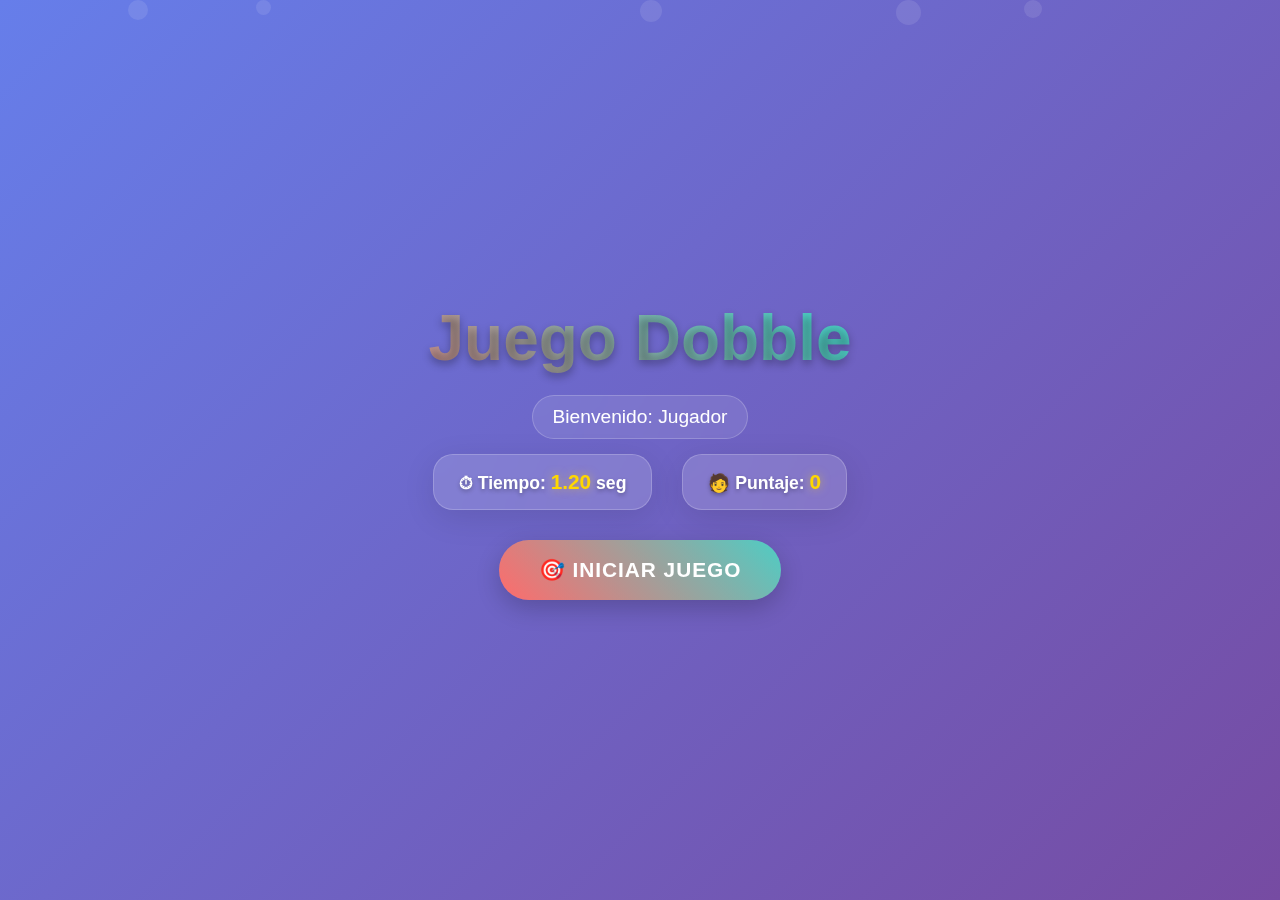
<file: dobble-web/frontend/Dobble.html>
<!DOCTYPE html>
<html lang="es">
<head>
  <meta charset="UTF-8" />
  <meta name="viewport" content="width=device-width, initial-scale=1.0">
  <title>Juego Dobble</title>
  <link rel="stylesheet" href="css/Dobble.css" />
</head>
<body>
  <div class="background-particles">
    <div class="particle"></div>
    <div class="particle"></div>
    <div class="particle"></div>
    <div class="particle"></div>
    <div class="particle"></div>
  </div>

  <div class="container">
    <h1>Juego Dobble</h1>
    <p class="usuario">Bienvenido: <span id="nombreUsuario">undefined</span></p>
    
    <div class="info-juego">
      <div class="stat-card">
        ⏱ Tiempo: <span class="stat-value" id="tiempo">1.20</span> seg
      </div>
      <div class="stat-card">
        🧑 Puntaje: <span class="stat-value" id="puntaje">0</span>
      </div>
    </div>

    <button id="btnIniciar">🎯 Iniciar Juego</button>

    <div id="zonaJuego" style="display: none;">
      <div class="cartas">
        <div id="carta1" class="carta">
        </div>
        <div id="carta2" class="carta">
        </div>
      </div>
      
      <div id="resultado">¡Encuentra el símbolo común entre las dos cartas!</div>
      
      <div class="botones-juego">
        <button id="btnReiniciar" class="btn-secundario" style="display: none;">🔁 Reiniciar intento</button>
        <button id="btnMenu" class="btn-secundario" style="display: none;">🏠 Volver al menú</button>
      </div>
    </div>
  </div>

  <script src="js/Dobble.js"></script>
</body>
</html>
</file>
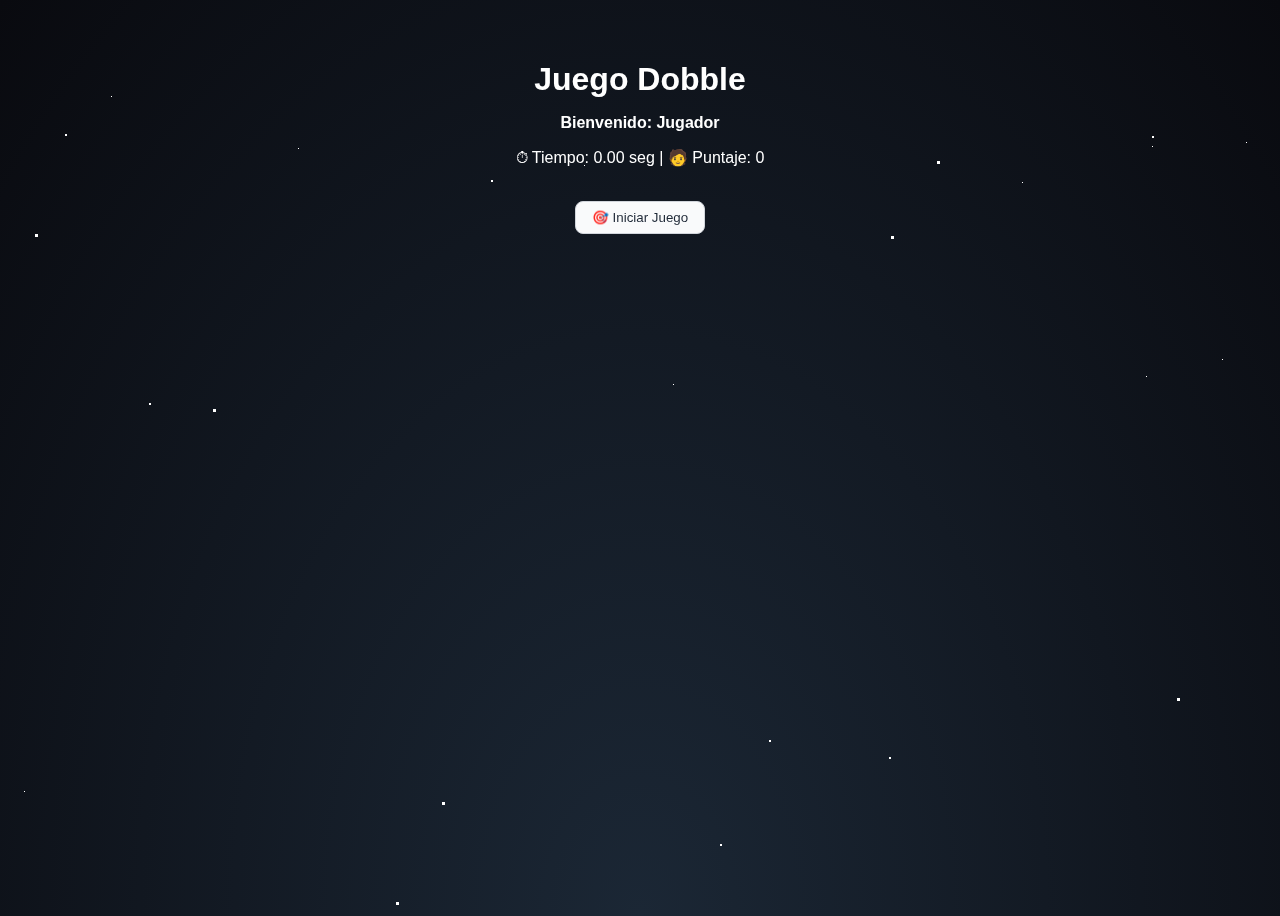
<file: dobble-web/frontend/juego.html>
<!DOCTYPE html>
<html lang="es">
<head>
  <meta charset="UTF-8" />
  <title>Juego Dobble</title>
  <link rel="stylesheet" href="css/style.css">
</head>
<body>

<!-- Fondo de estrellas -->
<div class="stars-container">
    <div class="stars1"></div>
    <div class="stars2"></div>
    <div class="stars3"></div>
</div>

<!-- Contenido principal del juego -->
<div class="game-content">
  <h1>Juego Dobble</h1>
  <p class="usuario">Bienvenido: <span id="nombreUsuario">undefined</span></p>
  <div class="info-juego">
    ⏱ Tiempo: <span id="tiempo">0.00</span> seg | 🧑 Puntaje: <span id="puntaje">0</span>
  </div>
  <br>
  <button id="btnIniciar">🎯 Iniciar Juego</button>

  <div id="zonaJuego" style="display: none;">
    <div class="cartas">
      <div id="carta1" class="carta">
        <div class="figurasContainer" id="figurasCarta1"></div>
      </div>
      <div id="carta2" class="carta">
        <div class="figurasContainer" id="figurasCarta2"></div>
      </div>
    </div>
    <br>
<button id="btnPausa">⏸ Pausa</button>

<div id="menuPausa" style="display: none; margin-top: 2rem;">
  <p>⏸ Juego en pausa</p>
  <button id="btnReanudar">▶ Reanudar</button>
  <button id="btnVolverMenu">🔙 Volver al Menú</button>
</div>
      <div class="botones-juego">
        
        
      <button id="btnReiniciar" style="display:none;">🔁 Reiniciar intento</button>
      <button id="btnMenu" style="display:none;">🏠 Volver al menú</button>
    </div>
  </div>
</div>

<script src="js/juegoO.js"></script>
</body>
</html>
</file>
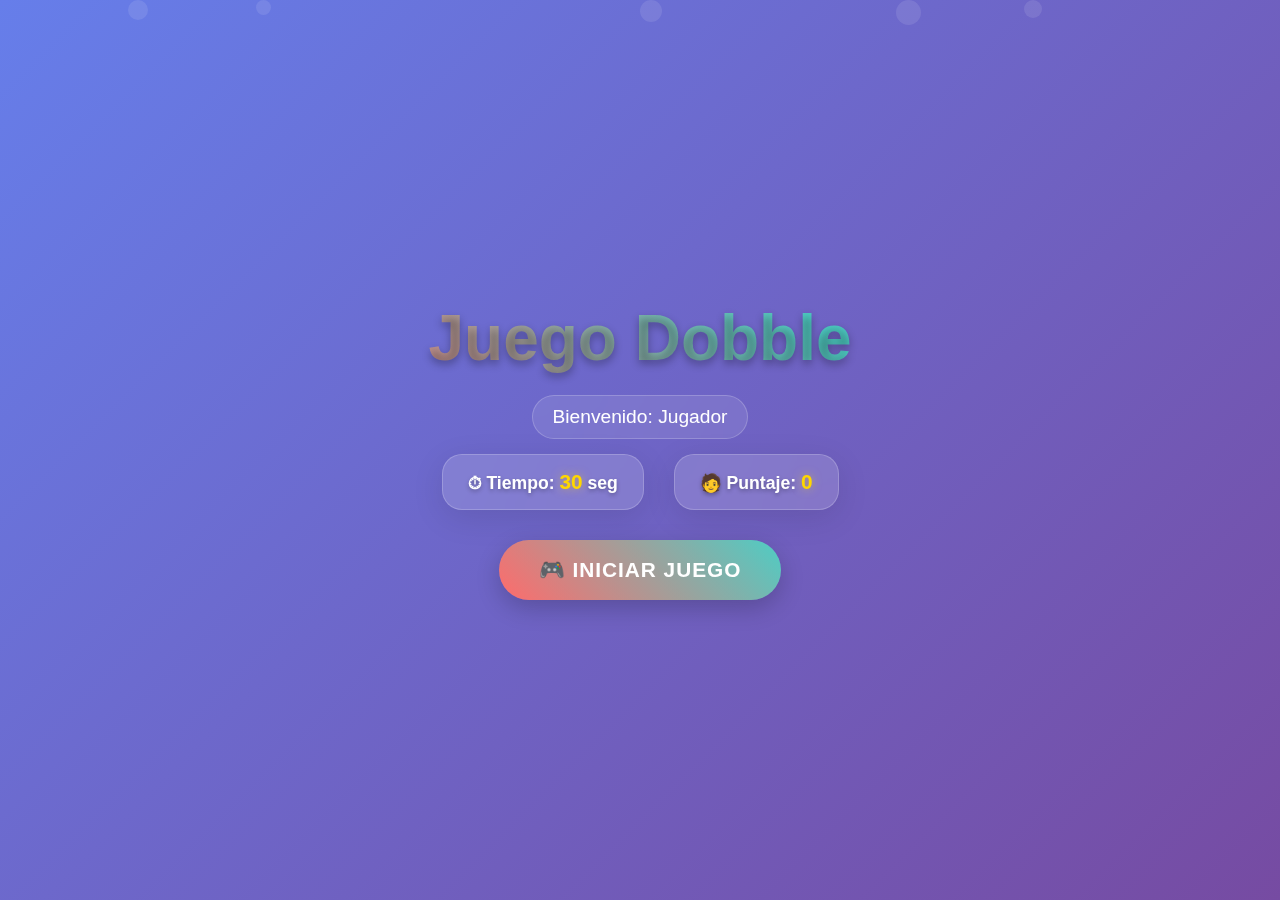
<file: dobble-web/frontend/juegoCR.html>
<!DOCTYPE html>
<html lang="es">
<head>
  <meta charset="UTF-8" />
  <meta name="viewport" content="width=device-width, initial-scale=1.0">
  <title>Juego Dobble</title>
  <link rel="stylesheet" href="css/JCTime.css" />
</head>
<body>
  <div class="background-particles">
    <div class="particle"></div>
    <div class="particle"></div>
    <div class="particle"></div>
    <div class="particle"></div>
    <div class="particle"></div>
  </div>

  <div class="container">
    <h1>Juego Dobble</h1>
    
    <p class="usuario">Bienvenido: <span id="nombreUsuario"></span></p>

    
    <div class="info-juego">
      <div class="stat-card">
        ⏱ Tiempo: <span class="stat-value" id="tiempo">30</span> seg
      </div>
      <div class="stat-card">
        🧑 Puntaje: <span class="stat-value" id="puntaje">0</span>
      </div>
    </div>

   <button id="btnIniciar">🎮 Iniciar juego</button>

    <div id="zonaJuego" style="display: none;">
      <div class="cartas">
        <div id="carta1" class="carta">
        </div>
        <div id="carta2" class="carta">
        </div>
      </div>
      
      <div id="resultado">¡Encuentra el símbolo común entre las dos cartas!</div>
      
<button id="btnPausa">⏸ Pausa</button>

<div id="menuPausa" style="display: none; margin-top: 2rem;">
  <p>⏸ Juego en pausa</p>
  <button id="btnReanudar">▶ Reanudar</button>
  <button id="btnVolverMenu">🔙 Volver al Menú</button>
</div>
      <div class="botones-juego">
        
        
      <button id="btnReiniciar" style="display:none;">🔁 Reiniciar intento</button>
      <button id="btnMenu" style="display:none;">🏠 Volver al menú</button>

      </div>
    </div>
  </div>

  <script src="js/JCTime.js"></script>
</body>
</html>
</file>
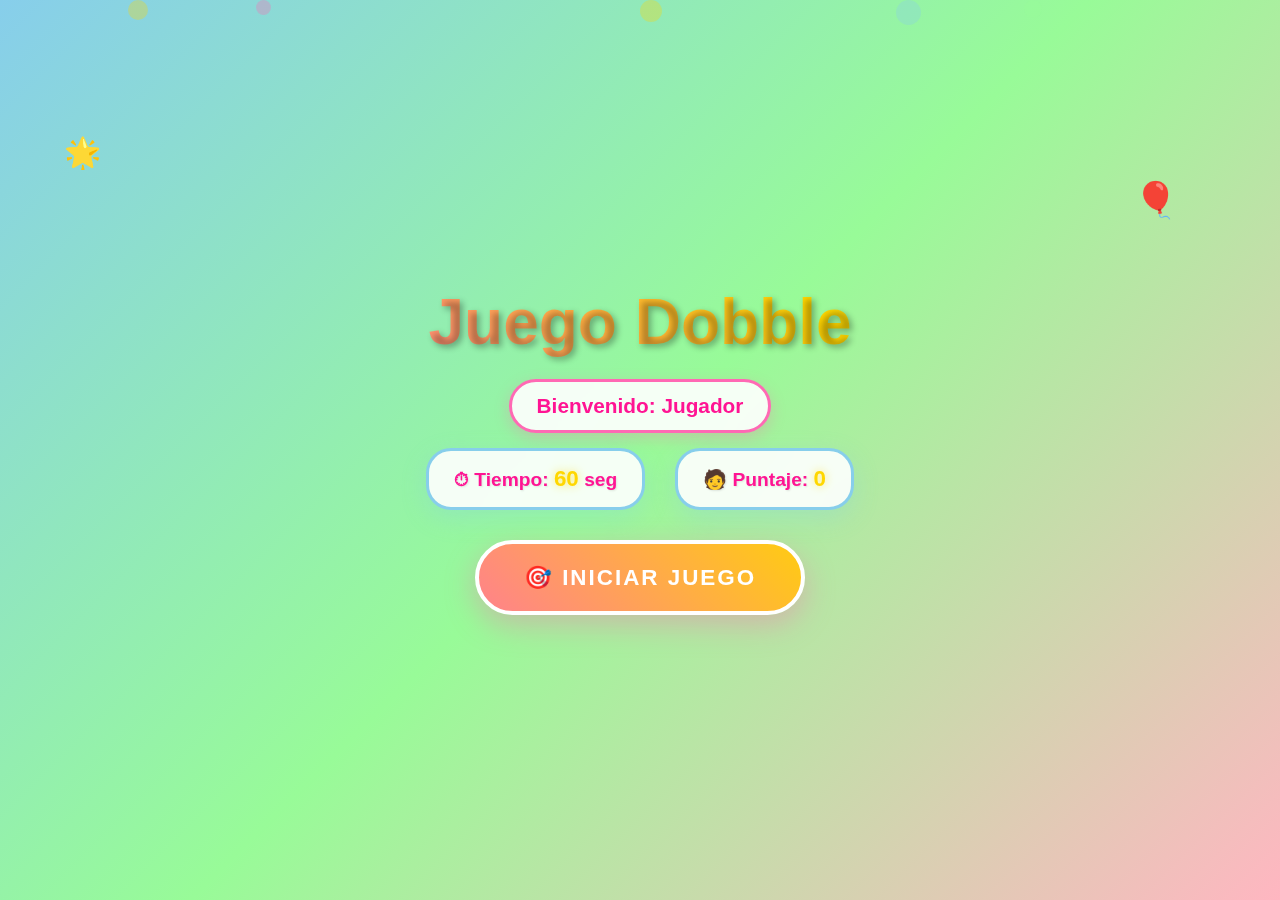
<file: dobble-web/frontend/juegoEdu.html>
<!DOCTYPE html>
<html lang="es">
<head>
  <meta charset="UTF-8" />
  <meta name="viewport" content="width=device-width, initial-scale=1.0">
  <title>Juego Dobble</title>
  <link rel="stylesheet" href="css/Educativo.css" />
</head>
<body>

  <div class="background-particles">
  <div class="particle"></div>
  <div class="particle"></div>
  <div class="particle"></div>
  <div class="particle"></div>
  <div class="particle"></div>
</div>



  <div class="container">
    <h1>Juego Dobble</h1>
    <p class="usuario">Bienvenido: <span id="nombreUsuario">undefined</span></p>
    
    <div class="info-juego">
      <div class="stat-card">
        ⏱ Tiempo: <span class="stat-value" id="tiempo">60</span> seg
      </div>
      <div class="stat-card">
        🧑 Puntaje: <span class="stat-value" id="puntaje">0</span>
      </div>
    </div>

    <button id="btnIniciar">🎯 Iniciar Juego</button>

    <div id="zonaJuego" style="display: none;">
      <div class="cartas">
        <div id="carta1" class="carta">
        </div>
        <div id="carta2" class="carta">
        </div>
      </div>
      
      <div id="resultado">¡Encuentra el símbolo común entre las dos cartas!</div>
      
<button id="btnPausa">⏸ Pausa</button>

<div id="menuPausa" style="display: none; margin-top: 2rem;">
  <p>⏸ Juego en pausa</p>
  <button id="btnReanudar">▶ Reanudar</button>
  <button id="btnVolverMenu">🔙 Volver al Menú</button>
</div>



      <div class="botones-juego">
        <button id="btnReiniciar" class="btn-secundario" style="display: none;">🔁 Reiniciar intento</button>
        <button id="btnMenu" class="btn-secundario" style="display: none;">🏠 Volver al menú</button>
      </div>
    </div>
  </div>

  <script src="js/Educativo.js"></script>
</body>
</html>
</file>
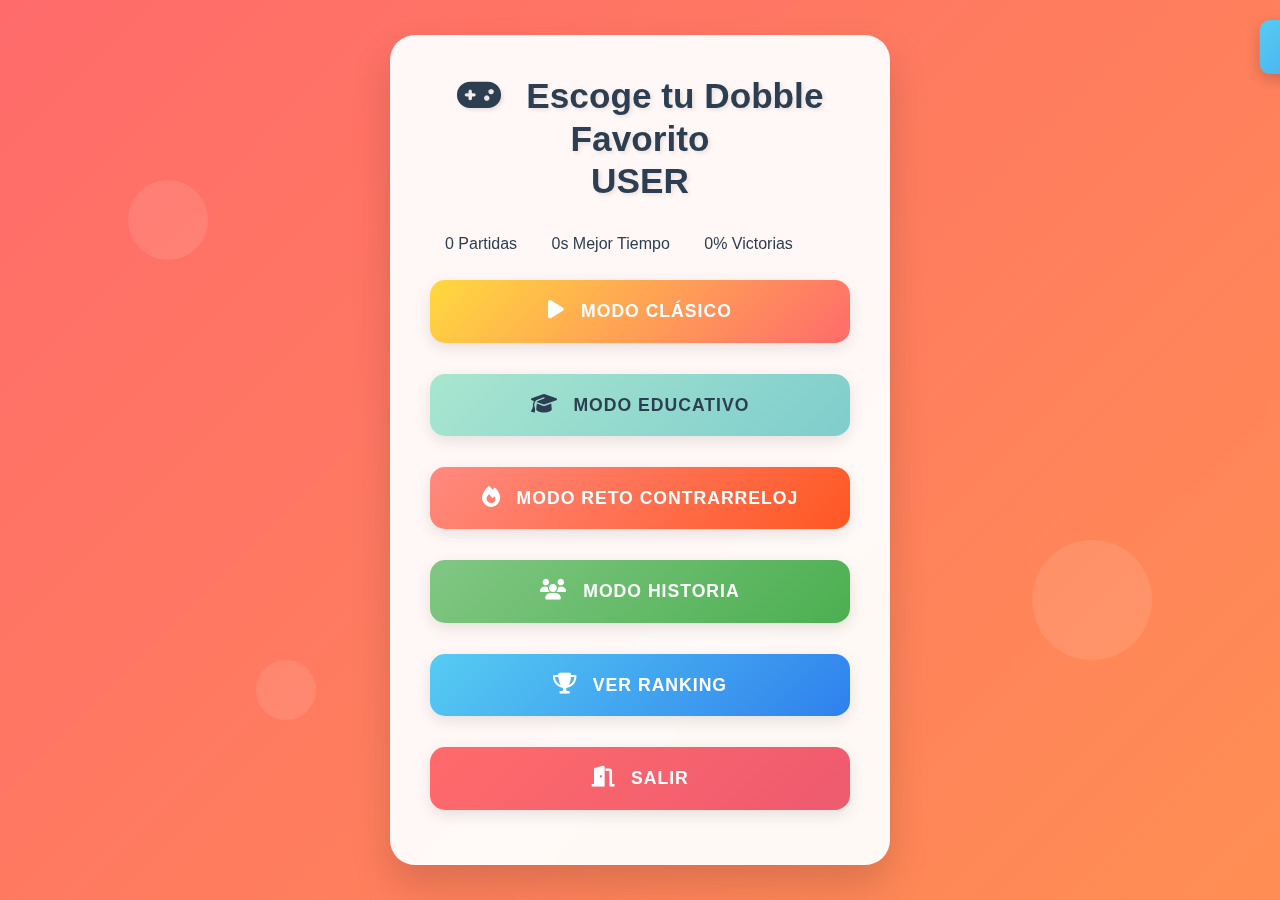
<file: dobble-web/frontend/Menu2.0.html>
<!DOCTYPE html>
<html lang="es">
<head>
    <meta charset="UTF-8">
    <meta name="viewport" content="width=device-width, initial-scale=1.0">
    <title>Dobble - Escoge tu Modo Favorito</title>
    <link href="https://cdnjs.cloudflare.com/ajax/libs/bootstrap/5.3.0/css/bootstrap.min.css" rel="stylesheet">
    <link href="https://cdnjs.cloudflare.com/ajax/libs/font-awesome/6.4.0/css/all.min.css" rel="stylesheet">
    <link rel="stylesheet" href="css/Menu.css" />
</head>
<body>
    <div class="floating-circles">
        <div class="circle"></div>
        <div class="circle"></div>
        <div class="circle"></div>
    </div>

    <div class="game-container" id="gameContainer">
        <h1 class="title">
            <i class="fas fa-gamepad me-3"></i>
            Escoge tu Dobble Favorito
            </br>
            <div>
                <span id="nombreUsuarioMenu" class="nombre-jugador"></span>
            </div>
        </h1>

        <div id="stats">
            <div class="stat-item">
                <span id="gamesPlayed">0</span> Partidas<br>
            </div>
            <div class="stat-item">
                <span id="bestTime">0s</span> Mejor Tiempo<br>
            </div>
            <div class="stat-item">
                <span id="winRate">0%</span> Victorias
            </div>
        </div>
    </br>

        <div class="d-grid gap-3">
            <button class="btn game-mode-btn btn-classic" onclick="selectMode('classic')">
                <i class="fas fa-play mode-icon"></i>
                Modo Clásico
            </button>
            
            <button class="btn game-mode-btn btn-educational" onclick="selectMode('educational')">
                <i class="fas fa-graduation-cap mode-icon"></i>
                Modo Educativo
            </button>
            
            <button class="btn game-mode-btn btn-challenge" onclick="selectMode('challenge')">
                <i class="fas fa-fire mode-icon"></i>
                Modo Reto Contrarreloj
            </button>
            
            <button class="btn game-mode-btn btn-collaborative" onclick="selectMode('collaborative')">
                <i class="fas fa-users mode-icon"></i>
                Modo Historia
            </button>
            
            <button class="btn game-mode-btn btn-ranking" onclick="selectMode('ranking')">
            <i class="fas fa-trophy mode-icon"></i>
            Ver Ranking
            </button>
            
            <button class="btn game-mode-btn btn-exit" onclick="exitGame()">
                <i class="fas fa-door-open mode-icon"></i>
                Salir
            </button>
        </div>
    </div>

    <div class="notification" id="notification">
        <i class="fas fa-check-circle me-2"></i>
        <span id="notificationText">Modo seleccionado!</span>
    </div>

    <script src="https://cdnjs.cloudflare.com/ajax/libs/bootstrap/5.3.0/js/bootstrap.bundle.min.js"></script>
<script src="js/Menu.js"></script>
</body>
</html>
</file>
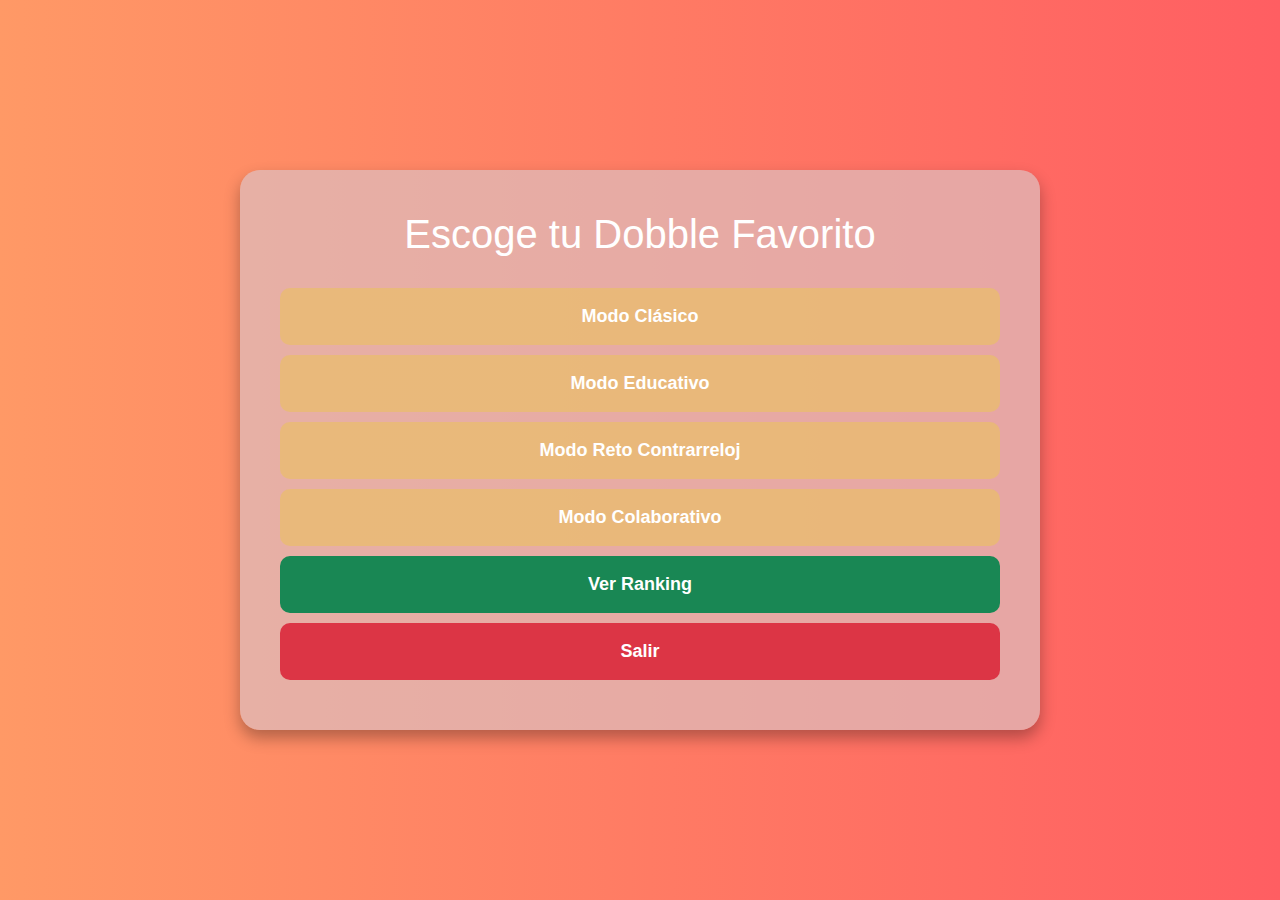
<file: dobble-web/frontend/novale.html>
<!DOCTYPE html>
<html lang="es">
<head>
  <meta charset="UTF-8">
  <title>Menú de Juego - Dobble</title>
  <link href="https://cdn.jsdelivr.net/npm/bootstrap@5.3.6/dist/css/bootstrap.min.css" rel="stylesheet">
  <style>
    body {
      background: linear-gradient(to right, #ff9966, #ff5e62);
      height: 100vh;
      margin: 0;
      display: flex;
      align-items: center;
      justify-content: center;
      font-family: 'Segoe UI', sans-serif;
    }

    .menu-container {
      background: rgba(222, 188, 188, 0.734);
      padding: 40px;
      border-radius: 20px;
      box-shadow: 0 8px 16px rgba(0,0,0,0.3);
      text-align: center;
      width: 80%;
      max-width: 800px;
    }

    h1 {
      margin-bottom: 30px;
      color: #ffffff;
    }

    .mode-btn {
      display: block;
      width: 100%;
      padding: 15px;
      margin: 10px 0;
      border: none;
      border-radius: 10px;
      background-color: #eabe6ab7;
      color: rgb(255, 255, 255);
      font-size: 18px;
      font-weight: bold;
      transition: 0.3s;
    }

    .mode-btn:hover {
      background-color: #dfd21f;
    }
  </style>
</head>
<body>

  <div class="menu-container">
    <h1>Escoge tu Dobble Favorito</h1>
    <button class="mode-btn" onclick="location.href='juego.html'">Modo Clásico</button>
    <button class="mode-btn" onclick="location.href='juegoEdu.html'">Modo Educativo</button>
    <button class="mode-btn" onclick="location.href='juegoCR.html'">Modo Reto Contrarreloj</button>
    <button class="mode-btn" onclick="location.href='Dobble.html'">Modo Colaborativo</button>
    <button class="mode-btn bg-success" onclick="location.href='Rankin.html'">Ver Ranking</button>
    <button class="mode-btn bg-danger" onclick="location.href='index.html'">Salir</button>
  </div>

</body>
</html>
</file>
<file: dobble-web/frontend/css/Dobble.css>
* {
      margin: 0;
      padding: 0;
      box-sizing: border-box;
    }

    body {
      font-family: 'Arial', sans-serif;
      background: linear-gradient(135deg, #667eea 0%, #764ba2 100%);
      min-height: 100vh;
      overflow-x: hidden;
      position: relative;
    }

    /* Partículas flotantes de fondo */
    .background-particles {
      position: fixed;
      top: 0;
      left: 0;
      width: 100%;
      height: 100%;
      pointer-events: none;
      z-index: 0;
    }

    .particle {
      position: absolute;
      background: rgba(255, 255, 255, 0.1);
      border-radius: 50%;
      animation: float 6s ease-in-out infinite;
    }

    .particle:nth-child(1) { width: 20px; height: 20px; left: 10%; animation-delay: 0s; }
    .particle:nth-child(2) { width: 15px; height: 15px; left: 20%; animation-delay: 1s; }
    .particle:nth-child(3) { width: 25px; height: 25px; left: 70%; animation-delay: 2s; }
    .particle:nth-child(4) { width: 18px; height: 18px; left: 80%; animation-delay: 3s; }
    .particle:nth-child(5) { width: 22px; height: 22px; left: 50%; animation-delay: 4s; }

    @keyframes float {
      0%, 100% { transform: translateY(100vh) rotate(0deg); opacity: 0; }
      10%, 90% { opacity: 1; }
      50% { transform: translateY(-100px) rotate(180deg); }
    }

    .container {
      position: relative;
      z-index: 1;
      max-width: 1200px;
      margin: 0 auto;
      padding: 20px;
      min-height: 100vh;
      display: flex;
      flex-direction: column;
      align-items: center;
      justify-content: center;
    }

    h1 {
      font-size: 4rem;
      color: #fff;
      text-align: center;
      margin-bottom: 20px;
      text-shadow: 0 4px 8px rgba(0,0,0,0.3);
      background: linear-gradient(45deg, #ff6b6b, #4ecdc4, #45b7d1, #96ceb4);
      background-size: 400% 400%;
      -webkit-background-clip: text;
      -webkit-text-fill-color: transparent;
      background-clip: text;
      animation: gradientShift 3s ease-in-out infinite;
    }

    @keyframes gradientShift {
      0%, 100% { background-position: 0% 50%; }
      50% { background-position: 100% 50%; }
    }

    .usuario {
      color: #fff;
      font-size: 1.2rem;
      margin-bottom: 15px;
      padding: 10px 20px;
      background: rgba(255, 255, 255, 0.1);
      border-radius: 25px;
      backdrop-filter: blur(10px);
      border: 1px solid rgba(255, 255, 255, 0.2);
    }

    .info-juego {
      display: flex;
      gap: 30px;
      margin-bottom: 30px;
      flex-wrap: wrap;
      justify-content: center;
    }

    .stat-card {
      background: rgba(255, 255, 255, 0.15);
      backdrop-filter: blur(15px);
      border: 1px solid rgba(255, 255, 255, 0.2);
      border-radius: 20px;
      padding: 15px 25px;
      color: #fff;
      font-size: 1.1rem;
      font-weight: 600;
      text-shadow: 0 2px 4px rgba(0,0,0,0.3);
      transition: all 0.3s ease;
      box-shadow: 0 8px 32px rgba(0,0,0,0.1);
    }

    .stat-card:hover {
      transform: translateY(-5px);
      box-shadow: 0 12px 40px rgba(0,0,0,0.2);
    }

    .stat-value {
      font-size: 1.3rem;
      color: #ffd700;
      text-shadow: 0 0 10px rgba(255, 215, 0, 0.5);
    }

    #btnIniciar {
      background: linear-gradient(45deg, #ff6b6b, #4ecdc4);
      border: none;
      color: white;
      font-size: 1.3rem;
      font-weight: bold;
      padding: 18px 40px;
      border-radius: 50px;
      cursor: pointer;
      transition: all 0.3s ease;
      box-shadow: 0 8px 25px rgba(0,0,0,0.2);
      text-transform: uppercase;
      letter-spacing: 1px;
      position: relative;
      overflow: hidden;
    }

    #btnIniciar::before {
      content: '';
      position: absolute;
      top: 0;
      left: -100%;
      width: 100%;
      height: 100%;
      background: linear-gradient(90deg, transparent, rgba(255,255,255,0.2), transparent);
      transition: left 0.5s;
    }

    #btnIniciar:hover::before {
      left: 100%;
    }

    #btnIniciar:hover {
      transform: translateY(-3px) scale(1.05);
      box-shadow: 0 12px 35px rgba(0,0,0,0.3);
    }

    #btnIniciar:active {
      transform: translateY(-1px) scale(1.02);
    }

    #zonaJuego {
      width: 100%;
      max-width: 900px;
      margin-top: 30px;
    }

    .cartas {
      display: flex;
      gap: 40px;
      justify-content: center;
      margin-bottom: 30px;
      flex-wrap: wrap;
    }

    .carta {
      width: 280px;
      height: 280px;
      background: rgba(255, 255, 255, 0.95);
      border-radius: 50%;
      display: grid;
      grid-template-columns: repeat(3, 1fr);
      grid-template-rows: repeat(3, 1fr);
      gap: 8px;
      padding: 20px;
      box-shadow: 0 15px 50px rgba(0,0,0,0.2);
      border: 4px solid rgba(255, 255, 255, 0.8);
      transition: all 0.4s cubic-bezier(0.175, 0.885, 0.32, 1.275);
      position: relative;
      overflow: hidden;
    }

    .carta::before {
      content: '';
      position: absolute;
      top: -50%;
      left: -50%;
      width: 200%;
      height: 200%;
      background: conic-gradient(from 0deg, #ff6b6b, #4ecdc4, #45b7d1, #96ceb4, #ff6b6b);
      animation: rotate 4s linear infinite;
      z-index: -1;
    }

    .carta::after {
      content: '';
      position: absolute;
      top: 4px;
      left: 4px;
      right: 4px;
      bottom: 4px;
      background: rgba(255, 255, 255, 0.95);
      border-radius: 50%;
      z-index: -1;
    }

    @keyframes rotate {
      100% { transform: rotate(360deg); }
    }

    .carta:hover {
      transform: translateY(-10px) scale(1.05);
      box-shadow: 0 25px 60px rgba(0,0,0,0.3);
    }

    .simbolo {
      display: flex;
      align-items: center;
      justify-content: center;
      font-size: 2rem;
      background: rgba(255, 255, 255, 0.8);
      border-radius: 15px;
      transition: all 0.3s ease;
      cursor: pointer;
      border: 2px solid transparent;
      position: relative;
      overflow: hidden;
    }

    .simbolo::before {
      content: '';
      position: absolute;
      top: 50%;
      left: 50%;
      width: 0;
      height: 0;
      background: radial-gradient(circle, rgba(255,215,0,0.3) 0%, transparent 70%);
      transition: all 0.4s ease;
      transform: translate(-50%, -50%);
      border-radius: 50%;
    }

    .simbolo:hover::before {
      width: 120%;
      height: 120%;
    }

    .simbolo:hover {
      transform: scale(1.1);
      border-color: #ffd700;
      box-shadow: 0 0 20px rgba(255, 215, 0, 0.5);
    }

    .simbolo.correcto {
      animation: pulsoVerde 0.6s ease;
      background: linear-gradient(45deg, #4CAF50, #8BC34A);
      color: white;
      border-color: #4CAF50;
    }

    .simbolo.incorrecto {
      animation: sacudida 0.5s ease;
      background: linear-gradient(45deg, #f44336, #ff5722);
      color: white;
      border-color: #f44336;
    }

    @keyframes pulsoVerde {
      0% { transform: scale(1); box-shadow: 0 0 0 0 rgba(76, 175, 80, 0.7); }
      50% { transform: scale(1.2); box-shadow: 0 0 0 20px rgba(76, 175, 80, 0); }
      100% { transform: scale(1); box-shadow: 0 0 0 0 rgba(76, 175, 80, 0); }
    }

    @keyframes sacudida {
      0%, 100% { transform: translateX(0); }
      25% { transform: translateX(-5px); }
      75% { transform: translateX(5px); }
    }

    #resultado {
      text-align: center;
      font-size: 1.4rem;
      font-weight: bold;
      margin: 20px 0;
      padding: 15px;
      border-radius: 15px;
      background: rgba(255, 255, 255, 0.1);
      backdrop-filter: blur(10px);
      color: #fff;
      min-height: 60px;
      display: flex;
      align-items: center;
      justify-content: center;
    }

    .botones-juego {
      display: flex;
      gap: 20px;
      justify-content: center;
      margin-top: 20px;
      flex-wrap: wrap;
    }

    .btn-secundario {
      background: rgba(255, 255, 255, 0.2);
      border: 2px solid rgba(255, 255, 255, 0.3);
      color: white;
      font-size: 1rem;
      font-weight: 600;
      padding: 12px 25px;
      border-radius: 25px;
      cursor: pointer;
      transition: all 0.3s ease;
      backdrop-filter: blur(10px);
    }

    .btn-secundario:hover {
      background: rgba(255, 255, 255, 0.3);
      transform: translateY(-2px);
      box-shadow: 0 8px 25px rgba(0,0,0,0.2);
    }

    /* Efectos de entrada */
    .fade-in {
      animation: fadeIn 0.6s ease-in-out;
    }

    @keyframes fadeIn {
      from { opacity: 0; transform: translateY(30px); }
      to { opacity: 1; transform: translateY(0); }
    }

    .scale-in {
      animation: scaleIn 0.5s cubic-bezier(0.175, 0.885, 0.32, 1.275);
    }

    @keyframes scaleIn {
      from { opacity: 0; transform: scale(0.8); }
      to { opacity: 1; transform: scale(1); }
    }

    /* Responsive */
    @media (max-width: 768px) {
      h1 { font-size: 2.5rem; }
      .carta { width: 220px; height: 220px; }
      .cartas { gap: 20px; }
      .info-juego { gap: 15px; }
      .stat-card { padding: 10px 15px; font-size: 1rem; }
    }

    @media (max-width: 480px) {
      h1 { font-size: 2rem; }
      .carta { width: 180px; height: 180px; padding: 15px; }
      .simbolo { font-size: 1.5rem; }
      #btnIniciar { padding: 15px 30px; font-size: 1.1rem; }
    }
</file>
<file: dobble-web/frontend/css/style.css>
/* --- ESTILOS COMBINADOS Y CORREGIDOS --- */

    /* Estilo base del cuerpo con fondo de estrellas */
    body {
        font-family: 'Inter', sans-serif;
        background: radial-gradient(ellipse at bottom, #1B2735 0%, #090A0F 100%);
        height: 100vh;
        overflow-x: hidden; /* Evita el desbordamiento horizontal */
        overflow-y: auto; /* Permite el scroll vertical si el contenido es largo */
        color: white; /* Texto blanco por defecto para que contraste con el fondo */
        text-align: center;
    }
    
    /* Contenedor para las capas de estrellas (fondo) */
    .stars-container {
        position: fixed; /* Fijo para que no se mueva con el scroll */
        top: 0;
        left: 0;
        right: 0;
        bottom: 0;
        width: 100%;
        height: 100%;
        display: block;
        z-index: 0;
    }
    
    .stars1 {
        width: 1px;
        height: 1px;
        background: transparent;
        box-shadow: 673px 384px #FFF, 1563px 1863px #FFF, 1494px 1478px #FFF, 49px 1318px #FFF, 1696px 1017px #FFF, 1499px 233px #FFF, 1374px 1735px #FFF, 24px 791px #FFF, 126px 1782px #FFF, 1222px 359px #FFF, 546px 1209px #FFF, 1530px 107px #FFF, 798px 998px #FFF, 1238px 1211px #FFF, 1152px 146px #FFF, 1246px 142px #FFF, 1383px 1426px #FFF, 1022px 182px #FFF, 1789px 1106px #FFF, 1232px 1391px #FFF, 1618px 1774px #FFF, 381px 1193px #FFF, 1629px 1898px #FFF, 1559px 1392px #FFF, 1269px 1179px #FFF, 1827px 1133px #FFF, 298px 148px #FFF, 1739px 21px #FFF, 1916px 641px #FFF, 1878px 1118px #FFF, 1799px 1383px #FFF, 1146px 376px #FFF, 584px 165px #FFF, 1172px 1492px #FFF, 149px 1795px #FFF, 1750px 1872px #FFF, 111px 96px #FFF, 1826px 1010px #FFF, 1225px 1279px #FFF, 1073px 1894px #FFF;
        animation: anim-stars 50s linear infinite;
    }

    .stars2 {
        width: 2px;
        height: 2px;
        background: transparent;
        box-shadow: 1047px 1174px #FFF, 149px 402px #FFF, 127px 1014px #FFF, 1485px 1017px #FFF, 180px 1111px #FFF, 1656px 1492px #FFF, 1686px 1217px #FFF, 1708px 683px #FFF, 1152px 135px #FFF, 1290px 1613px #FFF, 769px 739px #FFF, 1761px 1165px #FFF, 1335px 719px #FFF, 1249px 1350px #FFF, 1716px 1011px #FFF, 1554px 128px #FFF, 889px 756px #FFF, 1300px 522px #FFF, 34px 1445px #FFF, 1243px 1135px #FFF, 550px 1545px #FFF, 219px 1447px #FFF, 65px 133px #FFF, 1500px 1620px #FFF, 720px 843px #FFF, 1109px 1625px #FFF, 491px 179px #FFF, 1709px 1136px #FFF, 1482px 658px #FFF, 1138px 1836px #FFF;
        animation: anim-stars 100s linear infinite;
    }

    .stars3 {
        width: 3px;
        height: 3px;
        background: transparent;
        box-shadow: 1475px 1632px #FFF, 1481px 1326px #FFF, 1478px 1148px #FFF, 210px 1568px #FFF, 937px 158px #FFF, 891px 233px #FFF, 715px 1827px #FFF, 213px 406px #FFF, 35px 231px #FFF, 1419px 456px #FFF, 1245px 1528px #FFF, 1358px 1162px #FFF, 1729px 1705px #FFF, 1822px 1471px #FFF, 1667px 1740px #FFF, 442px 799px #FFF, 1482px 421px #FFF, 396px 899px #FFF, 76px 1870px #FFF, 1845px 131px #FFF, 1319px 1636px #FFF, 794px 1361px #FFF, 1177px 695px #FFF, 107px 1306px #FFF;
        animation: anim-stars 150s linear infinite;
    }

    @keyframes anim-stars {
        from { transform: translateY(0px); }
        to { transform: translateY(-2000px); }
    }

    /* Contenedor principal del juego */
    .game-content {
        position: relative;
        z-index: 1;
        padding: 2rem;
    }
    
    /* Estilos del juego */
    h1 {
      margin-bottom: 0.5rem;
    }
    .usuario {
      font-weight: bold;
      margin-bottom: 1rem;
    }
    .info-juego {
      margin-bottom: 1rem;
    }
    .cartas {
      display: flex;
      justify-content: center;
      gap: 2rem;
      margin-top: 2rem;
      flex-wrap: wrap; 
    }
    .carta {
      background: white;
      border: 2px solid #ccc;
      border-radius: 10px;
      padding: 1rem;
      width: 280px;  
      height: 280px; 
      box-shadow: 0 0 15px rgba(255,255,255,0.2);
      cursor: pointer;
      color: #333; 
      display: flex;
      justify-content: center;
      align-items: center;
    }
    .figurasContainer {
      display: grid;
      grid-template-columns: repeat(3, 1fr);
      justify-items: center;
      align-items: center;
      gap: 10px;
      padding: 15px;
      width: 240px;
      height: 240px;
    }
    .simbolo {
      font-size: 2rem;
      margin: 5px;
      display: inline-block;
      padding: 0.5rem;
      border-radius: 8px;
      transition: all 0.2s;
      user-select: none; 
    }
    .simbolo:hover {
      background: #eef;
      transform: scale(1.1);
    }
    button {
      color: #1F2937; 
      background-color: #F9FAFB;
      padding: 0.5rem 1rem;
      border-radius: 0.5rem;
      border: 1px solid #D1D5DB;
      cursor: pointer;
      transition: background-color 0.2s;
    }
    button:hover {
      background-color: #E5E7EB;
    }
</file>
<file: dobble-web/frontend/css/JCTime.css>
* {
      margin: 0;
      padding: 0;
      box-sizing: border-box;
    }

    body {
      font-family: 'Arial', sans-serif;
      background: linear-gradient(135deg, #667eea 0%, #764ba2 100%);
      min-height: 100vh;
      overflow-x: hidden;
      position: relative;
    }

    /* Partículas flotantes de fondo */
    .background-particles {
      position: fixed;
      top: 0;
      left: 0;
      width: 100%;
      height: 100%;
      pointer-events: none;
      z-index: 0;
    }

    .particle {
      position: absolute;
      background: rgba(255, 255, 255, 0.1);
      border-radius: 50%;
      animation: float 6s ease-in-out infinite;
    }

    .particle:nth-child(1) { width: 20px; height: 20px; left: 10%; animation-delay: 0s; }
    .particle:nth-child(2) { width: 15px; height: 15px; left: 20%; animation-delay: 1s; }
    .particle:nth-child(3) { width: 25px; height: 25px; left: 70%; animation-delay: 2s; }
    .particle:nth-child(4) { width: 18px; height: 18px; left: 80%; animation-delay: 3s; }
    .particle:nth-child(5) { width: 22px; height: 22px; left: 50%; animation-delay: 4s; }

    @keyframes float {
      0%, 100% { transform: translateY(100vh) rotate(0deg); opacity: 0; }
      10%, 90% { opacity: 1; }
      50% { transform: translateY(-100px) rotate(180deg); }
    }

    .container {
      position: relative;
      z-index: 1;
      max-width: 1200px;
      margin: 0 auto;
      padding: 20px;
      min-height: 100vh;
      display: flex;
      flex-direction: column;
      align-items: center;
      justify-content: center;
    }

    h1 {
      font-size: 4rem;
      color: #fff;
      text-align: center;
      margin-bottom: 20px;
      text-shadow: 0 4px 8px rgba(0,0,0,0.3);
      background: linear-gradient(45deg, #ff6b6b, #4ecdc4, #45b7d1, #96ceb4);
      background-size: 400% 400%;
      -webkit-background-clip: text;
      -webkit-text-fill-color: transparent;
      background-clip: text;
      animation: gradientShift 3s ease-in-out infinite;
    }

    @keyframes gradientShift {
      0%, 100% { background-position: 0% 50%; }
      50% { background-position: 100% 50%; }
    }

    .usuario {
      color: #fff;
      font-size: 1.2rem;
      margin-bottom: 15px;
      padding: 10px 20px;
      background: rgba(255, 255, 255, 0.1);
      border-radius: 25px;
      backdrop-filter: blur(10px);
      border: 1px solid rgba(255, 255, 255, 0.2);
    }

    .info-juego {
      display: flex;
      gap: 30px;
      margin-bottom: 30px;
      flex-wrap: wrap;
      justify-content: center;
    }

    .stat-card {
      background: rgba(255, 255, 255, 0.15);
      backdrop-filter: blur(15px);
      border: 1px solid rgba(255, 255, 255, 0.2);
      border-radius: 20px;
      padding: 15px 25px;
      color: #fff;
      font-size: 1.1rem;
      font-weight: 600;
      text-shadow: 0 2px 4px rgba(0,0,0,0.3);
      transition: all 0.3s ease;
      box-shadow: 0 8px 32px rgba(0,0,0,0.1);
    }

    .stat-card:hover {
      transform: translateY(-5px);
      box-shadow: 0 12px 40px rgba(0,0,0,0.2);
    }

    .stat-value {
      font-size: 1.3rem;
      color: #ffd700;
      text-shadow: 0 0 10px rgba(255, 215, 0, 0.5);
    }

    #btnIniciar {
      background: linear-gradient(45deg, #ff6b6b, #4ecdc4);
      border: none;
      color: white;
      font-size: 1.3rem;
      font-weight: bold;
      padding: 18px 40px;
      border-radius: 50px;
      cursor: pointer;
      transition: all 0.3s ease;
      box-shadow: 0 8px 25px rgba(0,0,0,0.2);
      text-transform: uppercase;
      letter-spacing: 1px;
      position: relative;
      overflow: hidden;
    }
    #btnPausa {
      color: #1F2937; 
      background-color: #F9FAFB;
      padding: 0.5rem 1rem;
      border-radius: 0.5rem;
      border: 1px solid #D1D5DB;
      cursor: pointer;
      transition: background-color 0.2s;
    }
    #btnReanudar {
      color: #1F2937; 
      background-color: #F9FAFB;
      padding: 0.5rem 1rem;
      border-radius: 0.5rem;
      border: 1px solid #D1D5DB;
      cursor: pointer;
      transition: background-color 0.2s;
    }
    #btnVolverMenu {
      color: #1F2937; 
      background-color: #F9FAFB;
      padding: 0.5rem 1rem;
      border-radius: 0.5rem;
      border: 1px solid #D1D5DB;
      cursor: pointer;
      transition: background-color 0.2s;
    }
    #btnReiniciar {
      color: #1F2937; 
      background-color: #F9FAFB;
      padding: 0.5rem 1rem;
      border-radius: 0.5rem;
      border: 1px solid #D1D5DB;
      cursor: pointer;
      transition: background-color 0.2s;
    }
    #btnMenu {
      color: #1F2937; 
      background-color: #F9FAFB;
      padding: 0.5rem 1rem;
      border-radius: 0.5rem;
      border: 1px solid #D1D5DB;
      cursor: pointer;
      transition: background-color 0.2s;
    }

    #btnIniciar::before {
      content: '';
      position: absolute;
      top: 0;
      left: -100%;
      width: 100%;
      height: 100%;
      background: linear-gradient(90deg, transparent, rgba(255,255,255,0.2), transparent);
      transition: left 0.5s;
    }

    #btnIniciar:hover::before {
      left: 100%;
    }

    #btnIniciar:hover {
      transform: translateY(-3px) scale(1.05);
      box-shadow: 0 12px 35px rgba(0,0,0,0.3);
    }

    #btnIniciar:active {
      transform: translateY(-1px) scale(1.02);
    }

    #zonaJuego {
      width: 100%;
      max-width: 900px;
      margin-top: 30px;
    }

    .cartas {
      display: flex;
      gap: 40px;
      justify-content: center;
      margin-bottom: 30px;
      flex-wrap: wrap;
    }

    .carta {
      width: 280px;
      height: 280px;
      background: rgba(255, 255, 255, 0.95);
      border-radius: 50%;
      display: grid;
      grid-template-columns: repeat(3, 1fr);
      grid-template-rows: repeat(3, 1fr);
      gap: 8px;
      padding: 20px;
      box-shadow: 0 15px 50px rgba(0,0,0,0.2);
      border: 4px solid rgba(255, 255, 255, 0.8);
      transition: all 0.4s cubic-bezier(0.175, 0.885, 0.32, 1.275);
      position: relative;
      overflow: hidden;
    }

    .carta::before {
      content: '';
      position: absolute;
      top: -50%;
      left: -50%;
      width: 200%;
      height: 200%;
      background: conic-gradient(from 0deg, #ff6b6b, #4ecdc4, #45b7d1, #96ceb4, #ff6b6b);
      animation: rotate 4s linear infinite;
      z-index: -1;
    }

    .carta::after {
      content: '';
      position: absolute;
      top: 4px;
      left: 4px;
      right: 4px;
      bottom: 4px;
      background: rgba(255, 255, 255, 0.95);
      border-radius: 50%;
      z-index: -1;
    }

    @keyframes rotate {
      100% { transform: rotate(360deg); }
    }

    .carta:hover {
      transform: translateY(-10px) scale(1.05);
      box-shadow: 0 25px 60px rgba(0,0,0,0.3);
    }

    .simbolo {
      display: flex;
      align-items: center;
      justify-content: center;
      font-size: 2rem;
      background: rgba(255, 255, 255, 0.8);
      border-radius: 15px;
      transition: all 0.3s ease;
      cursor: pointer;
      border: 2px solid transparent;
      position: relative;
      overflow: hidden;
    }

    .simbolo::before {
      content: '';
      position: absolute;
      top: 50%;
      left: 50%;
      width: 0;
      height: 0;
      background: radial-gradient(circle, rgba(255,215,0,0.3) 0%, transparent 70%);
      transition: all 0.4s ease;
      transform: translate(-50%, -50%);
      border-radius: 50%;
    }

    .simbolo:hover::before {
      width: 120%;
      height: 120%;
    }

    .simbolo:hover {
      transform: scale(1.1);
      border-color: #ffd700;
      box-shadow: 0 0 20px rgba(255, 215, 0, 0.5);
    }

    .simbolo.correcto {
      animation: pulsoVerde 0.6s ease;
      background: linear-gradient(45deg, #4CAF50, #8BC34A);
      color: white;
      border-color: #4CAF50;
    }

    .simbolo.incorrecto {
      animation: sacudida 0.5s ease;
      background: linear-gradient(45deg, #f44336, #ff5722);
      color: white;
      border-color: #f44336;
    }

    @keyframes pulsoVerde {
      0% { transform: scale(1); box-shadow: 0 0 0 0 rgba(76, 175, 80, 0.7); }
      50% { transform: scale(1.2); box-shadow: 0 0 0 20px rgba(76, 175, 80, 0); }
      100% { transform: scale(1); box-shadow: 0 0 0 0 rgba(76, 175, 80, 0); }
    }

    @keyframes sacudida {
      0%, 100% { transform: translateX(0); }
      25% { transform: translateX(-5px); }
      75% { transform: translateX(5px); }
    }

    #resultado {
      text-align: center;
      font-size: 1.4rem;
      font-weight: bold;
      margin: 20px 0;
      padding: 15px;
      border-radius: 15px;
      background: rgba(255, 255, 255, 0.1);
      backdrop-filter: blur(10px);
      color: #fff;
      min-height: 60px;
      display: flex;
      align-items: center;
      justify-content: center;
    }

    .botones-juego {
      display: flex;
      gap: 20px;
      justify-content: center;
      margin-top: 20px;
      flex-wrap: wrap;
    }

    .btn-secundario {
      background: rgba(255, 255, 255, 0.2);
      border: 2px solid rgba(255, 255, 255, 0.3);
      color: white;
      font-size: 1rem;
      font-weight: 600;
      padding: 12px 25px;
      border-radius: 25px;
      cursor: pointer;
      transition: all 0.3s ease;
      backdrop-filter: blur(10px);
    }

    .btn-secundario:hover {
      background: rgba(255, 255, 255, 0.3);
      transform: translateY(-2px);
      box-shadow: 0 8px 25px rgba(0,0,0,0.2);
    }

    /* Efectos de entrada */
    .fade-in {
      animation: fadeIn 0.6s ease-in-out;
    }

    @keyframes fadeIn {
      from { opacity: 0; transform: translateY(30px); }
      to { opacity: 1; transform: translateY(0); }
    }

    .scale-in {
      animation: scaleIn 0.5s cubic-bezier(0.175, 0.885, 0.32, 1.275);
    }

    @keyframes scaleIn {
      from { opacity: 0; transform: scale(0.8); }
      to { opacity: 1; transform: scale(1); }
    }

    /* Responsive */
    @media (max-width: 768px) {
      h1 { font-size: 2.5rem; }
      .carta { width: 220px; height: 220px; }
      .cartas { gap: 20px; }
      .info-juego { gap: 15px; }
      .stat-card { padding: 10px 15px; font-size: 1rem; }
    }

    @media (max-width: 480px) {
      h1 { font-size: 2rem; }
      .carta { width: 180px; height: 180px; padding: 15px; }
      .simbolo { font-size: 1.5rem; }
      #btnIniciar { padding: 15px 30px; font-size: 1.1rem; }
    }
</file>
<file: dobble-web/frontend/css/Educativo.css>
* {
  margin: 0;
  padding: 0;
  box-sizing: border-box;
}

body {
  font-family: 'Comic Sans MS', cursive, sans-serif;
  background: linear-gradient(135deg, #87CEEB 0%, #98FB98 50%, #FFB6C1 100%);
  min-height: 100vh;
  overflow-x: hidden;
  position: relative;
}

/* Partículas flotantes de fondo para niños */
.background-particles {
  position: fixed;
  top: 0;
  left: 0;
  width: 100%;
  height: 100%;
  pointer-events: none;
  z-index: 0;
}

.particle {
  position: absolute;
  border-radius: 50%;
  animation: float 6s ease-in-out infinite;
}

.particle:nth-child(1) { 
  width: 20px; 
  height: 20px; 
  left: 10%; 
  background: rgba(255, 215, 0, 0.3);
  animation-delay: 0s; 
}
.particle:nth-child(2) { 
  width: 15px; 
  height: 15px; 
  left: 20%; 
  background: rgba(255, 105, 180, 0.3);
  animation-delay: 1s; 
}
.particle:nth-child(3) { 
  width: 25px; 
  height: 25px; 
  left: 70%; 
  background: rgba(135, 206, 235, 0.3);
  animation-delay: 2s; 
}
.particle:nth-child(4) { 
  width: 18px; 
  height: 18px; 
  left: 80%; 
  background: rgba(152, 251, 152, 0.3);
  animation-delay: 3s; 
}
.particle:nth-child(5) { 
  width: 22px; 
  height: 22px; 
  left: 50%; 
  background: rgba(255, 215, 0, 0.3);
  animation-delay: 4s; 
}

@keyframes float {
  0%, 100% { 
    transform: translateY(100vh) rotate(0deg); 
    opacity: 0; 
  }
  10%, 90% { 
    opacity: 1; 
  }
  50% { 
    transform: translateY(-100px) rotate(180deg); 
  }
}

/* Nubes flotantes decorativas */
body::before {
  content: '';
  position: fixed;
  top: 10%;
  left: -100px;
  width: 80px;
  height: 40px;
  background: white;
  border-radius: 50px;
  opacity: 0.7;
  animation: cloud-float 20s infinite linear;
  z-index: 0;
}

body::after {
  content: '';
  position: fixed;
  top: 20%;
  left: -120px;
  width: 100px;
  height: 50px;
  background: white;
  border-radius: 50px;
  opacity: 0.6;
  animation: cloud-float 25s infinite linear;
  animation-delay: -10s;
  z-index: 0;
}

@keyframes cloud-float {
  0% { transform: translateX(0); }
  100% { transform: translateX(calc(100vw + 200px)); }
}

.container {
  position: relative;
  z-index: 1;
  max-width: 1200px;
  margin: 0 auto;
  padding: 20px;
  min-height: 100vh;
  display: flex;
  flex-direction: column;
  align-items: center;
  justify-content: center;
}

h1 {
  font-size: 4rem;
  color: #FF1493;
  text-align: center;
  margin-bottom: 20px;
  text-shadow: 3px 3px 6px rgba(0,0,0,0.3);
  background: linear-gradient(45deg, #FF69B4, #FFD700, #87CEEB, #98FB98);
  background-size: 400% 400%;
  -webkit-background-clip: text;
  -webkit-text-fill-color: transparent;
  background-clip: text;
  animation: gradientShift 3s ease-in-out infinite, bounce 2s ease-in-out infinite;
  font-weight: bold;
}

@keyframes gradientShift {
  0%, 100% { background-position: 0% 50%; }
  50% { background-position: 100% 50%; }
}

@keyframes bounce {
  0%, 100% { transform: translateY(0); }
  50% { transform: translateY(-10px); }
}

.usuario {
  color: #FF1493;
  font-size: 1.3rem;
  margin-bottom: 15px;
  padding: 12px 25px;
  background: rgba(255, 255, 255, 0.9);
  border-radius: 30px;
  backdrop-filter: blur(10px);
  border: 3px solid #FF69B4;
  box-shadow: 0 5px 15px rgba(255, 105, 180, 0.3);
  font-weight: bold;
}

.info-juego {
  display: flex;
  gap: 30px;
  margin-bottom: 30px;
  flex-wrap: wrap;
  justify-content: center;
}

.stat-card {
  background: rgba(255, 255, 255, 0.9);
  backdrop-filter: blur(15px);
  border: 3px solid #87CEEB;
  border-radius: 25px;
  padding: 15px 25px;
  color: #FF1493;
  font-size: 1.2rem;
  font-weight: bold;
  text-shadow: 1px 1px 2px rgba(0,0,0,0.1);
  transition: all 0.3s ease;
  box-shadow: 0 8px 25px rgba(135, 206, 235, 0.3);
}

.stat-card:hover {
  transform: translateY(-5px) scale(1.05);
  box-shadow: 0 12px 35px rgba(135, 206, 235, 0.4);
  border-color: #FF69B4;
}

.stat-value {
  font-size: 1.4rem;
  color: #FFD700;
  text-shadow: 0 0 10px rgba(255, 215, 0, 0.6);
  font-weight: bold;
}

#btnIniciar {
  background: linear-gradient(45deg, #FF69B4, #FFD700, #87CEEB);
  background-size: 300% 300%;
  border: none;
  color: white;
  font-size: 1.4rem;
  font-weight: bold;
  padding: 20px 45px;
  border-radius: 50px;
  cursor: pointer;
  transition: all 0.3s ease;
  box-shadow: 0 10px 30px rgba(255, 105, 180, 0.4);
  text-transform: uppercase;
  letter-spacing: 2px;
  position: relative;
  overflow: hidden;
  border: 4px solid white;
  animation: button-glow 2s ease-in-out infinite alternate;
}
#btnPausa {
  background: linear-gradient(45deg, #FF69B4, #b81aec, #87ebeb);
  background-size: 200% 200%;
  border: none;
  color: white;
  font-size: 1.4rem;
  font-weight: bold;
  padding: 5px 15px;
  border-radius: 25px;
  cursor: pointer;
  transition: all 0.3s ease;
  box-shadow: 0 10px 30px rgba(255, 105, 180, 0.4);
  text-transform: uppercase;
  letter-spacing: 2px;
  position: relative;
  overflow: hidden;
  border: 4px solid white;
  animation: button-glow 2s ease-in-out infinite alternate;
}
#btnReanudar {
  background: linear-gradient(45deg, #FF69B4, #b81aec, #87ebeb);
  background-size: 200% 200%;
  border: none;
  color: white;
  font-size: 1.4rem;
  font-weight: bold;
  padding: 5px 15px;
  border-radius: 25px;
  cursor: pointer;
  transition: all 0.3s ease;
  box-shadow: 0 10px 30px rgba(255, 105, 180, 0.4);
  text-transform: uppercase;
  letter-spacing: 2px;
  position: relative;
  overflow: hidden;
  border: 4px solid white;
  animation: button-glow 2s ease-in-out infinite alternate;
}
#btnVolverMenu {
  background: linear-gradient(45deg, #ccafbd, #93759d, #8cebeb);
  background-size: 200% 200%;
  border: none;
  color: white;
  font-size: 1.4rem;
  font-weight: bold;
  padding: 5px 15px;
  border-radius: 25px;
  cursor: pointer;
  transition: all 0.3s ease;
  box-shadow: 0 10px 30px rgba(255, 105, 180, 0.4);
  text-transform: uppercase;
  letter-spacing: 2px;
  position: relative;
  overflow: hidden;
  border: 4px solid white;
  animation: button-glow 2s ease-in-out infinite alternate;
}

@keyframes button-glow {
  0% { 
    box-shadow: 0 10px 30px rgba(255, 105, 180, 0.4);
    background-position: 0% 50%;
  }
  100% { 
    box-shadow: 0 15px 40px rgba(255, 215, 0, 0.6);
    background-position: 100% 50%;
  }
}

#btnIniciar::before {
  content: '✨';
  position: absolute;
  top: 50%;
  left: -30px;
  transform: translateY(-50%);
  font-size: 1.5rem;
  animation: star-move 2s ease-in-out infinite;
}

#btnIniciar::after {
  content: '🎈';
  position: absolute;
  top: 50%;
  right: -30px;
  transform: translateY(-50%);
  font-size: 1.5rem;
  animation: balloon-float 3s ease-in-out infinite;
}

@keyframes star-move {
  0%, 100% { left: -30px; opacity: 0; }
  50% { left: -10px; opacity: 1; }
}

@keyframes balloon-float {
  0%, 100% { right: -30px; transform: translateY(-50%) rotate(0deg); }
  50% { right: -10px; transform: translateY(-60%) rotate(10deg); }
}

#btnIniciar:hover {
  transform: translateY(-5px) scale(1.1);
  box-shadow: 0 20px 50px rgba(255, 105, 180, 0.6);
  animation-play-state: paused;
}

#btnIniciar:active {
  transform: translateY(-2px) scale(1.05);
}

#zonaJuego {
  width: 100%;
  max-width: 900px;
  margin-top: 30px;
}

.cartas {
  display: flex;
  gap: 50px;
  justify-content: center;
  margin-bottom: 30px;
  flex-wrap: wrap;
}

.carta {
  width: 300px;
  height: 300px;
  background: rgba(255, 255, 255, 0.95);
  border-radius: 50%;
  display: grid;
  grid-template-columns: repeat(3, 1fr);
  grid-template-rows: repeat(3, 1fr);
  gap: 10px;
  padding: 25px;
  box-shadow: 0 15px 50px rgba(255, 105, 180, 0.3);
  border: 5px solid #FF69B4;
  transition: all 0.4s cubic-bezier(0.175, 0.885, 0.32, 1.275);
  position: relative;
  overflow: hidden;
}

.carta::before {
  content: '';
  position: absolute;
  top: -50%;
  left: -50%;
  width: 200%;
  height: 200%;
  background: conic-gradient(from 0deg, #FF69B4, #FFD700, #87CEEB, #98FB98, #FF69B4);
  animation: rotate 4s linear infinite;
  z-index: -1;
  opacity: 0.8;
}

.carta::after {
  content: '';
  position: absolute;
  top: 5px;
  left: 5px;
  right: 5px;
  bottom: 5px;
  background: rgba(255, 255, 255, 0.95);
  border-radius: 50%;
  z-index: -1;
}

@keyframes rotate {
  100% { transform: rotate(360deg); }
}

.carta:hover {
  transform: translateY(-15px) scale(1.08);
  box-shadow: 0 25px 60px rgba(255, 105, 180, 0.5);
  border-color: #FFD700;
}

.simbolo {
  display: flex;
  align-items: center;
  justify-content: center;
  font-size: 2.2rem;
  background: linear-gradient(45deg, rgba(255, 255, 255, 0.9), rgba(255, 215, 0, 0.1));
  border-radius: 20px;
  transition: all 0.3s ease;
  cursor: pointer;
  border: 3px solid transparent;
  position: relative;
  overflow: hidden;
  box-shadow: 0 3px 10px rgba(0, 0, 0, 0.1);
}

.simbolo::before {
  content: '';
  position: absolute;
  top: 50%;
  left: 50%;
  width: 0;
  height: 0;
  background: radial-gradient(circle, rgba(255,215,0,0.3) 0%, rgba(255,105,180,0.2) 70%);
  transition: all 0.4s ease;
  transform: translate(-50%, -50%);
  border-radius: 50%;
}

.simbolo:hover::before {
  width: 150%;
  height: 150%;
}

.simbolo:hover {
  transform: scale(1.2) rotate(5deg);
  border-color: #FFD700;
  box-shadow: 0 5px 20px rgba(255, 215, 0, 0.6);
  background: linear-gradient(45deg, #FFD700, #FF69B4);
}

.simbolo.correcto {
  animation: pulsoVerde 0.8s ease;
  background: linear-gradient(45deg, #4CAF50, #8BC34A);
  color: white;
  border-color: #56ea5b;
  box-shadow: 0 0 30px rgba(76, 175, 80, 0.8);
}

.simbolo.incorrecto {
  animation: sacudida 0.6s ease;
  background: linear-gradient(45deg, #f44336, #ff5722);
  color: white;
  border-color: #fb1100ea;
  box-shadow: 0 0 30px rgba(244, 67, 54, 0.8);
}

@keyframes pulsoVerde {
  0% { 
    transform: scale(1) rotate(0deg); 
    box-shadow: 0 0 0 0 rgba(76, 175, 80, 0.7); 
  }
  50% { 
    transform: scale(1.3) rotate(10deg); 
    box-shadow: 0 0 0 25px rgba(76, 175, 80, 0); 
  }
  100% { 
    transform: scale(1) rotate(0deg); 
    box-shadow: 0 0 0 0 rgba(76, 175, 80, 0); 
  }
}

@keyframes sacudida {
  0%, 100% { transform: translateX(0) rotate(0deg); }
  25% { transform: translateX(-8px) rotate(-5deg); }
  75% { transform: translateX(8px) rotate(5deg); }
}

#resultado {
  text-align: center;
  font-size: 1.5rem;
  font-weight: bold;
  margin: 25px 0;
  padding: 20px;
  border-radius: 25px;
  background: rgba(255, 255, 255, 0.9);
  backdrop-filter: blur(10px);
  color: #FF1493;
  min-height: 70px;
  display: flex;
  align-items: center;
  justify-content: center;
  border: 3px solid #87CEEB;
  box-shadow: 0 8px 25px rgba(135, 206, 235, 0.3);
}

.botones-juego {
  display: flex;
  gap: 25px;
  justify-content: center;
  margin-top: 25px;
  flex-wrap: wrap;
}

.btn-secundario {
  background: linear-gradient(45deg, rgba(255, 255, 255, 0.9), rgba(135, 206, 235, 0.3));
  border: 3px solid #87CEEB;
  color: #FF1493;
  font-size: 1.1rem;
  font-weight: bold;
  padding: 15px 30px;
  border-radius: 30px;
  cursor: pointer;
  transition: all 0.3s ease;
  backdrop-filter: blur(10px);
  box-shadow: 0 5px 20px rgba(135, 206, 235, 0.3);
}
.btn-secundario {
  background: linear-gradient(45deg, rgba(255, 255, 255, 0.9), rgba(135, 206, 235, 0.3));
  border: 3px solid #87CEEB;
  color: #FF1493;
  font-size: 1.1rem;
  font-weight: bold;
  padding: 15px 30px;
  border-radius: 30px;
  cursor: pointer;
  transition: all 0.3s ease;
  backdrop-filter: blur(10px);
  box-shadow: 0 5px 20px rgba(135, 206, 235, 0.3);
}

.btn-secundario:hover {
  background: linear-gradient(45deg, #87CEEB, #FFD700);
  color: white;
  transform: translateY(-3px) scale(1.05);
  box-shadow: 0 10px 30px rgba(135, 206, 235, 0.5);
  border-color: #FFD700;
}

/* Efectos de entrada */
.fade-in {
  animation: fadeIn 0.8s ease-in-out;
}

@keyframes fadeIn {
  from { 
    opacity: 0; 
    transform: translateY(40px) scale(0.9); 
  }
  to { 
    opacity: 1; 
    transform: translateY(0) scale(1); 
  }
}

.scale-in {
  animation: scaleIn 0.6s cubic-bezier(0.175, 0.885, 0.32, 1.275);
}

@keyframes scaleIn {
  from { 
    opacity: 0; 
    transform: scale(0.6) rotate(-10deg); 
  }
  to { 
    opacity: 1; 
    transform: scale(1) rotate(0deg); 
  }
}

/* Elementos decorativos adicionales */
.container::before {
  content: '🌟';
  position: fixed;
  top: 15%;
  left: 5%;
  font-size: 30px;
  animation: twinkle 3s ease-in-out infinite alternate;
  z-index: 0;
}

.container::after {
  content: '🎈';
  position: fixed;
  top: 20%;
  right: 8%;
  font-size: 35px;
  animation: balloon-sway 4s ease-in-out infinite;
  z-index: 0;
}

@keyframes twinkle {
  0% { opacity: 0.3; transform: scale(0.8) rotate(0deg); }
  100% { opacity: 1; transform: scale(1.2) rotate(360deg); }
}

@keyframes balloon-sway {
  0%, 100% { transform: translateY(0) rotate(-5deg); }
  50% { transform: translateY(-20px) rotate(5deg); }
}

/* Responsive adaptado para niños */
@media (max-width: 768px) {
  h1 { 
    font-size: 2.8rem; 
  }
  .carta { 
    width: 250px; 
    height: 250px; 
    padding: 20px;
  }
  .cartas { 
    gap: 30px; 
  }
  .info-juego { 
    gap: 20px; 
  }
  .stat-card { 
    padding: 12px 20px; 
    font-size: 1.1rem; 
  }
  .simbolo {
    font-size: 1.8rem;
  }
}

@media (max-width: 480px) {
  h1 { 
    font-size: 2.2rem; 
  }
  .carta { 
    width: 200px; 
    height: 200px; 
    padding: 15px; 
  }
  .simbolo { 
    font-size: 1.5rem; 
  }
  #btnIniciar { 
    padding: 15px 35px; 
    font-size: 1.2rem; 
  }
  .usuario {
    font-size: 1.1rem;
    padding: 10px 20px;
  }
}
</file>
<file: dobble-web/frontend/css/Menu.css>
:root {
            --primary-gradient: linear-gradient(135deg, #FF6B6B, #FF8E53);
            --secondary-gradient: linear-gradient(135deg, #4ECDC4, #44A08D);
            --accent-gradient: linear-gradient(135deg, #A8E6CF, #7FCDCD);
            --danger-gradient: linear-gradient(135deg, #FF6B6B, #EE5A6F);
            --success-gradient: linear-gradient(135deg, #56CCF2, #2F80ED);
        }

        body {
            font-family: 'Segoe UI', Tahoma, Geneva, Verdana, sans-serif;
            background: var(--primary-gradient);
            min-height: 100vh;
            display: flex;
            align-items: center;
            justify-content: center;
            margin: 0;
            padding: 20px;
        }

        .game-container {
            background: rgba(255, 255, 255, 0.95);
            backdrop-filter: blur(10px);
            border-radius: 25px;
            padding: 40px;
            box-shadow: 0 20px 40px rgba(0, 0, 0, 0.15);
            max-width: 500px;
            width: 100%;
            transform: translateY(0);
            transition: all 0.3s ease;
        }

        .game-container:hover {
            transform: translateY(-5px);
            box-shadow: 0 25px 50px rgba(0, 0, 0, 0.2);
        }

        .title {
            color: #2C3E50;
            font-size: 2.2rem;
            font-weight: 700;
            margin-bottom: 30px;
            text-align: center;
            text-shadow: 2px 2px 4px rgba(0, 0, 0, 0.1);
        }

        .game-mode-btn {
            width: 100%;
            margin-bottom: 15px;
            padding: 18px 25px;
            font-size: 1.1rem;
            font-weight: 600;
            border: none;
            border-radius: 15px;
            transition: all 0.3s ease;
            position: relative;
            overflow: hidden;
            text-transform: uppercase;
            letter-spacing: 1px;
            box-shadow: 0 5px 15px rgba(0, 0, 0, 0.1);
        }

        .game-mode-btn::before {
            content: '';
            position: absolute;
            top: 0;
            left: -100%;
            width: 100%;
            height: 100%;
            background: linear-gradient(90deg, transparent, rgba(255, 255, 255, 0.3), transparent);
            transition: left 0.5s ease;
        }

        .game-mode-btn:hover::before {
            left: 100%;
        }

        .game-mode-btn:hover {
            transform: translateY(-3px);
            box-shadow: 0 8px 25px rgba(0, 0, 0, 0.2);
        }

        .game-mode-btn:active {
            transform: translateY(-1px);
        }

        .btn-classic {
            background: linear-gradient(135deg, #FFD93D, #FF6B6B);
            color: white;
        }

        .btn-educational {
            background: linear-gradient(135deg, #A8E6CF, #7FCDCD);
            color: #2C3E50;
        }

        .btn-challenge {
            background: linear-gradient(135deg, #FF8A80, #FF5722);
            color: white;
        }

        .btn-collaborative {
            background: linear-gradient(135deg, #81C784, #4CAF50);
            color: white;
        }

        .btn-ranking {
            background: var(--success-gradient);
            color: white;
        }

        .btn-exit {
            background: var(--danger-gradient);
            color: white;
        }

        .mode-icon {
            margin-right: 10px;
            font-size: 1.3rem;
        }

        .stats-container {
            background: rgba(255, 255, 255, 0.1);
            border-radius: 15px;
            padding: 20px;
            margin-bottom: 20px;
            text-align: center;
        }

        .stat-item {
            display: inline-block;
            margin: 0 15px;
            color: #2C3E50;
        }

        .stat-number {
            font-size: 1.5rem;
            font-weight: bold;
            display: block;
        }

        .stat-label {
            font-size: 0.9rem;
            opacity: 0.8;
        }

        .floating-circles {
            position: fixed;
            top: 0;
            left: 0;
            width: 100%;
            height: 100%;
            pointer-events: none;
            z-index: -1;
        }

        .circle {
            position: absolute;
            border-radius: 50%;
            background: rgba(255, 255, 255, 0.1);
            animation: float 6s ease-in-out infinite;
        }

        .circle:nth-child(1) {
            width: 80px;
            height: 80px;
            top: 20%;
            left: 10%;
            animation-delay: 0s;
        }

        .circle:nth-child(2) {
            width: 120px;
            height: 120px;
            top: 60%;
            right: 10%;
            animation-delay: 2s;
        }

        .circle:nth-child(3) {
            width: 60px;
            height: 60px;
            bottom: 20%;
            left: 20%;
            animation-delay: 4s;
        }

        @keyframes float {
            0%, 100% { transform: translateY(0px) rotate(0deg); }
            50% { transform: translateY(-20px) rotate(180deg); }
        }

        .pulse {
            animation: pulse 2s infinite;
        }

        @keyframes pulse {
            0% { transform: scale(1); }
            50% { transform: scale(1.05); }
            100% { transform: scale(1); }
        }

        @media (max-width: 576px) {
            .game-container {
                padding: 30px 20px;
                margin: 10px;
            }
            
            .title {
                font-size: 1.8rem;
            }
            
            .game-mode-btn {
                padding: 15px 20px;
                font-size: 1rem;
            }
        }

        .notification {
            position: fixed;
            top: 20px;
            right: 20px;
            background: var(--success-gradient);
            color: white;
            padding: 15px 20px;
            border-radius: 10px;
            box-shadow: 0 5px 15px rgba(0, 0, 0, 0.2);
            transform: translateX(100%);
            transition: transform 0.3s ease;
            z-index: 1000;
        }

        .notification.show {
            transform: translateX(0);
        }
        
        .stats-box {
        text-align: center;
        margin-bottom: 1em;
        font-weight: bold;
        }
</file>
